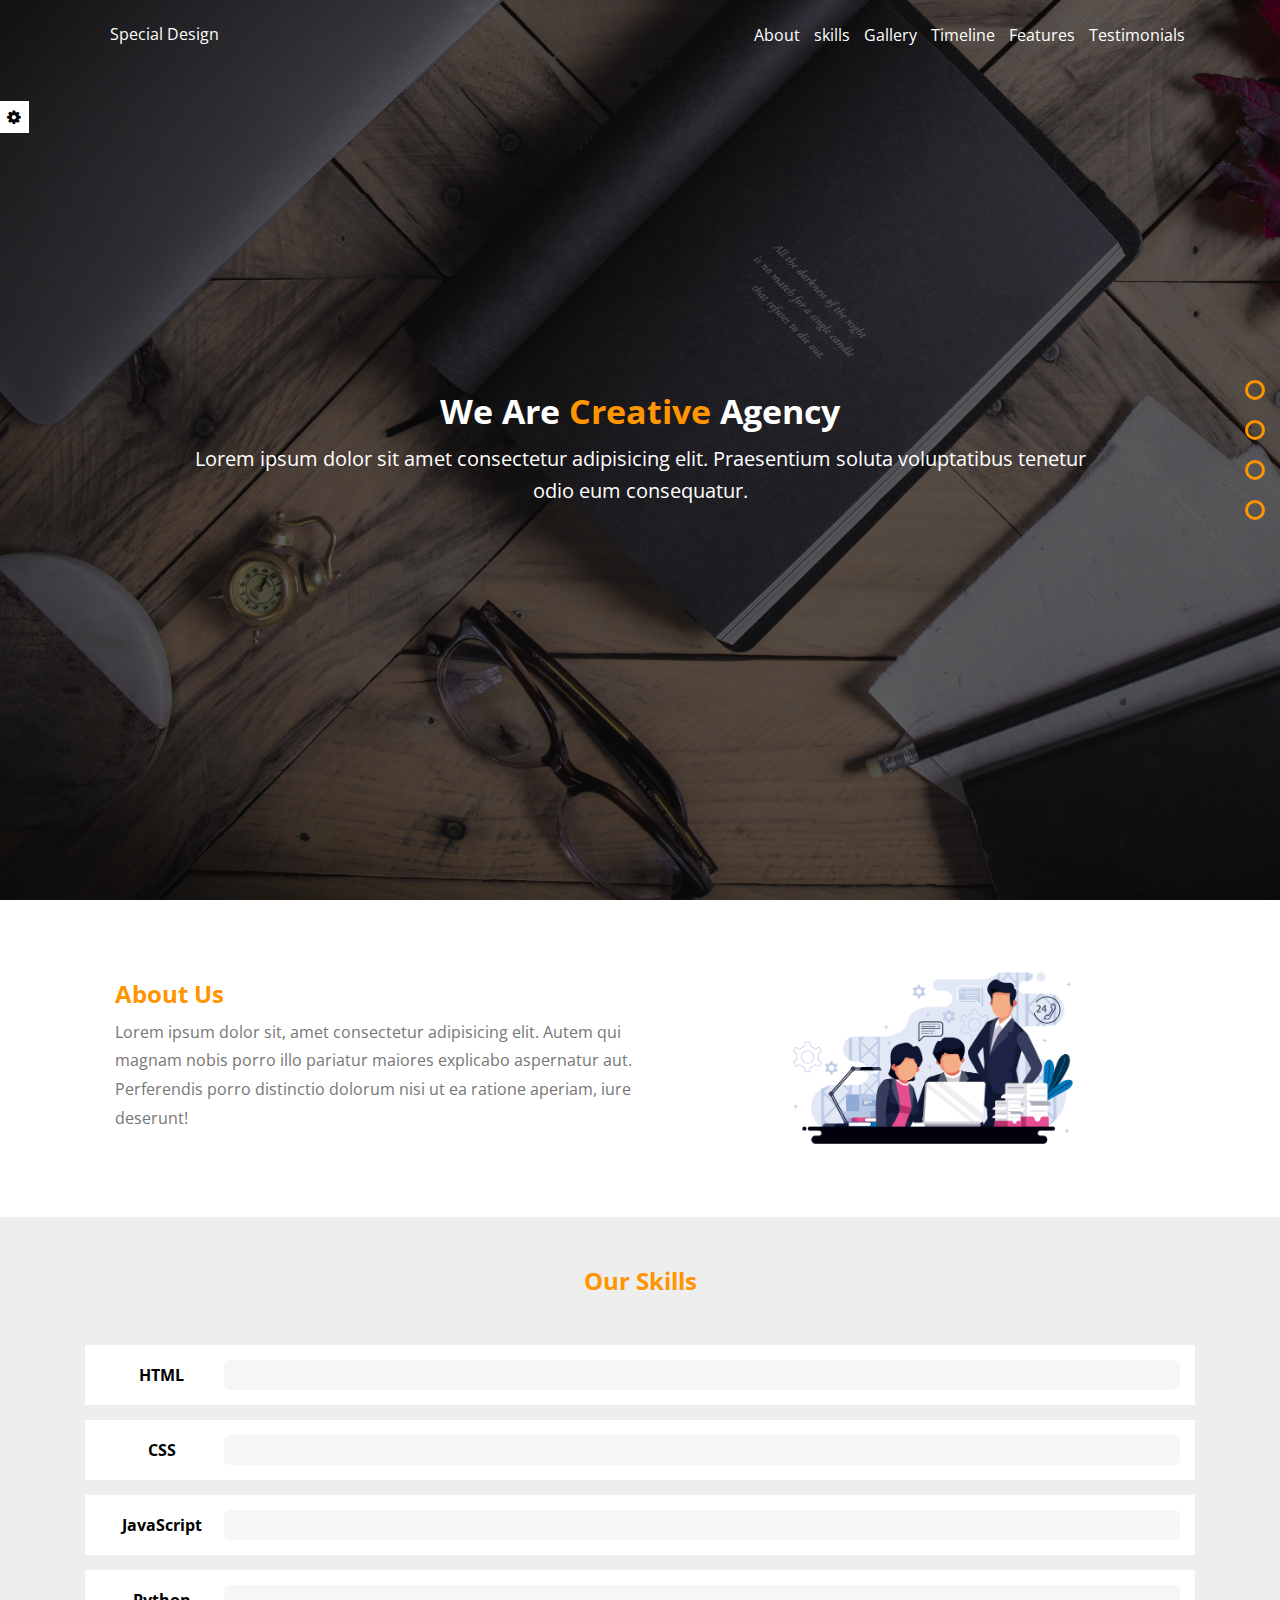
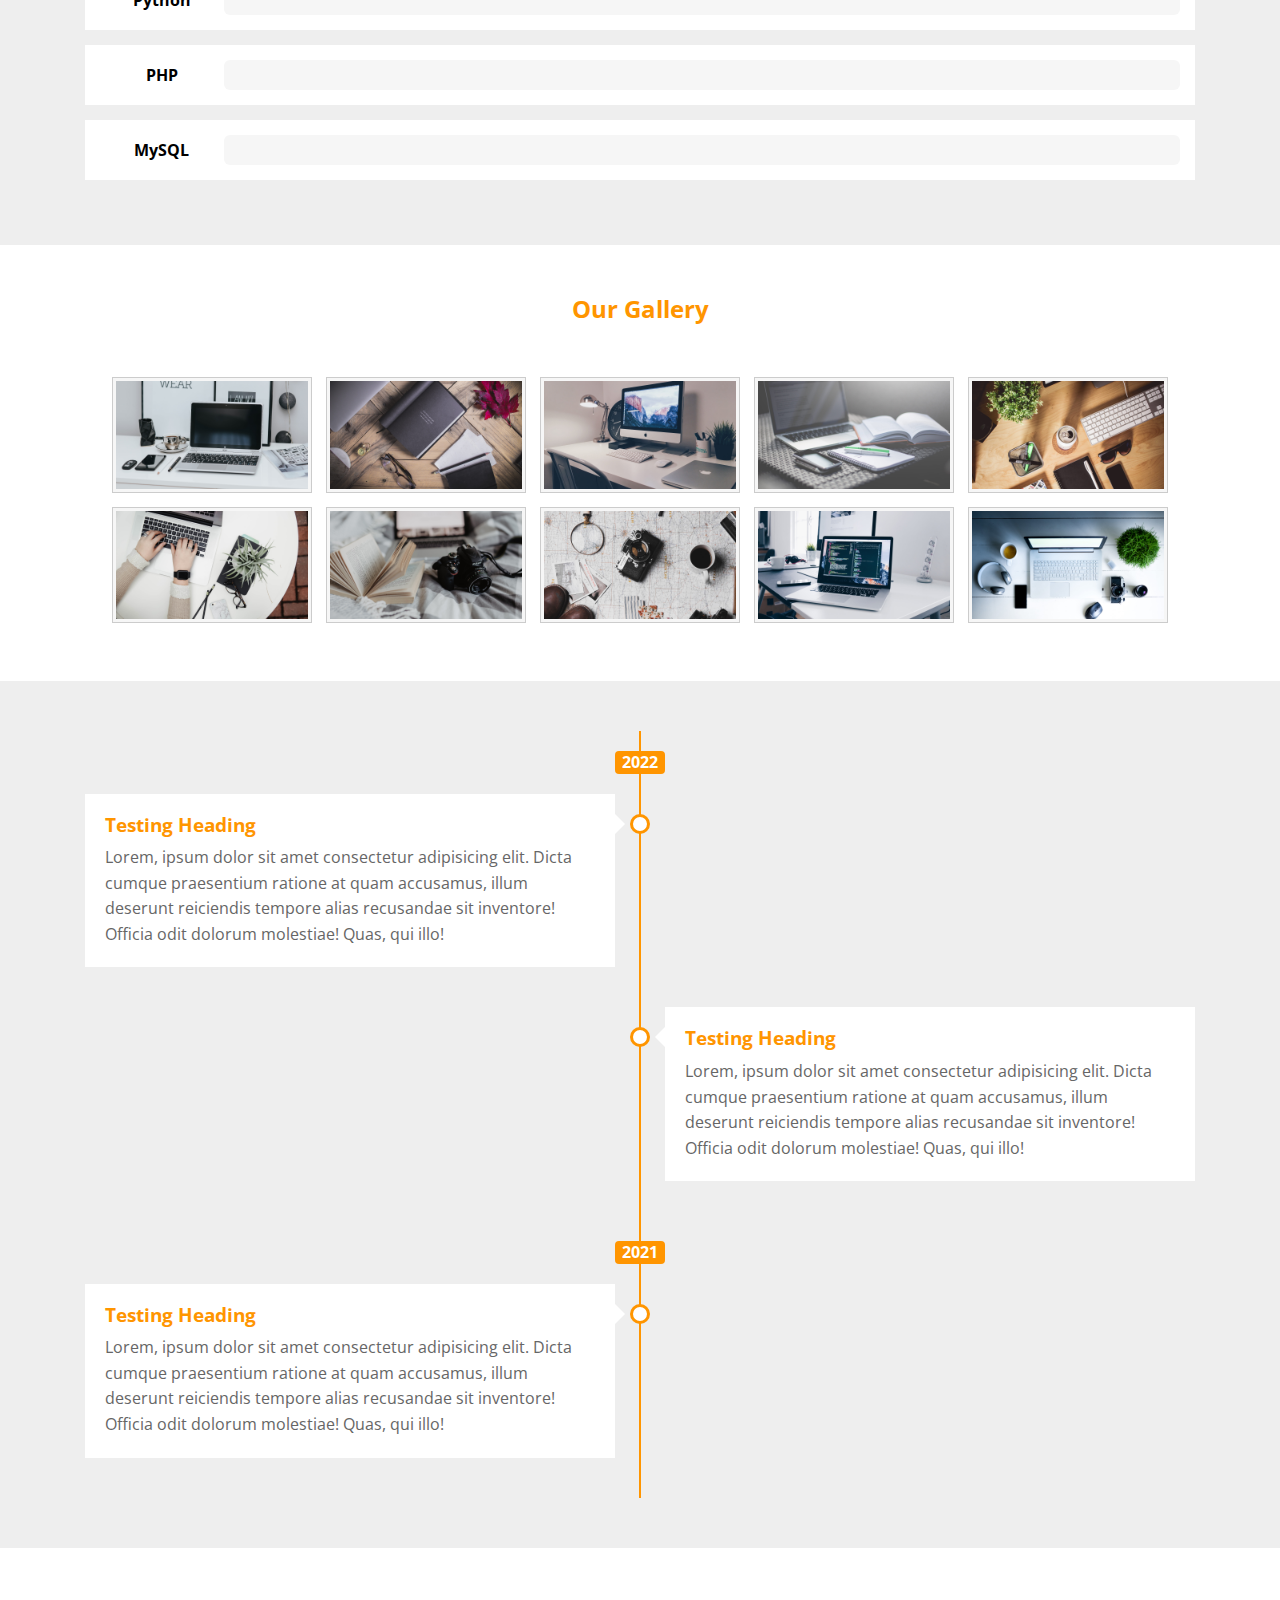
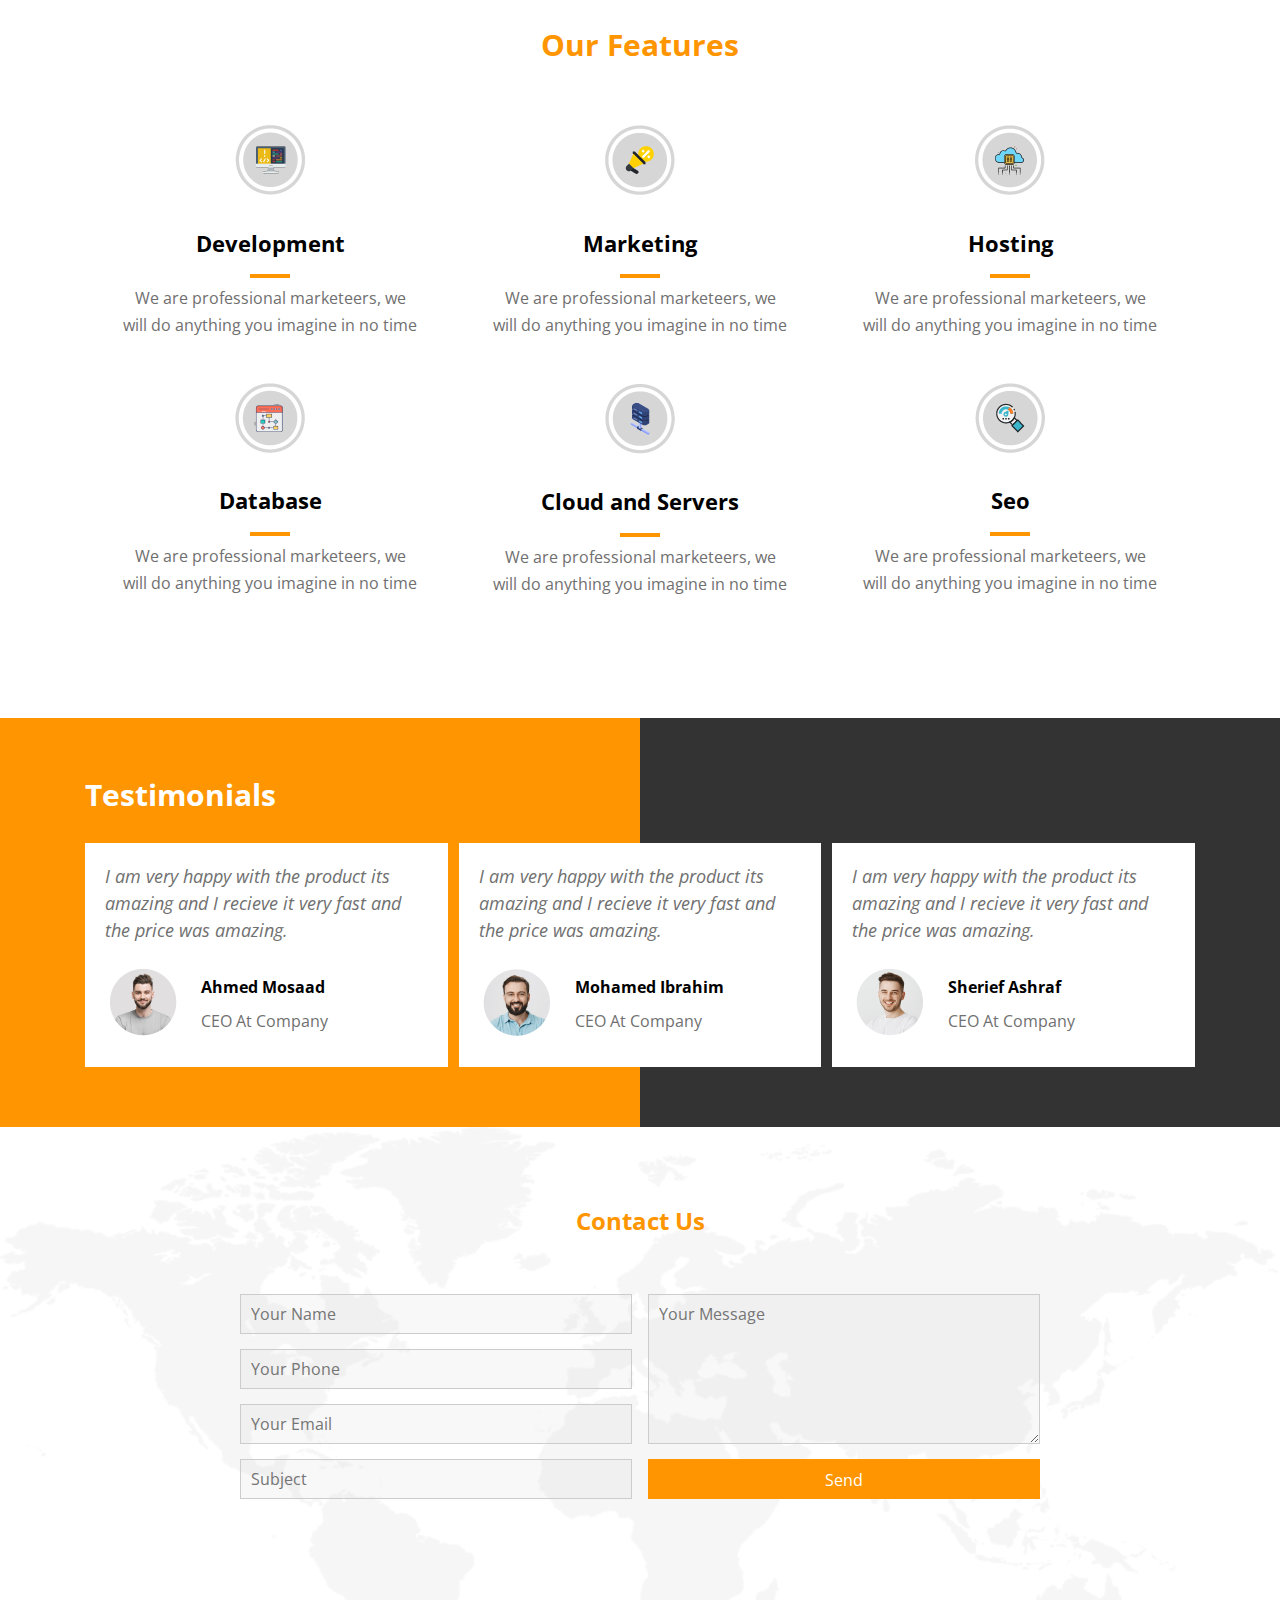
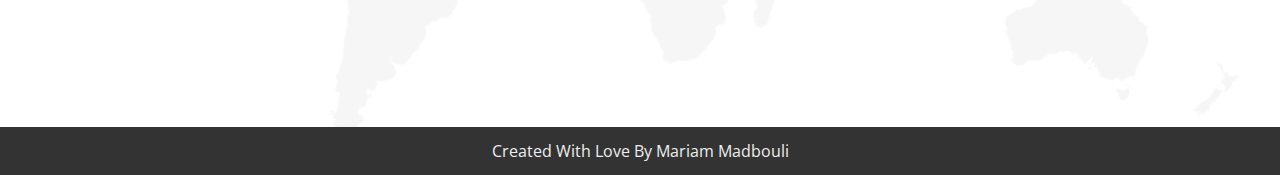
<file: Special_Design_One/index.html>
<!DOCTYPE html>
<html lang="en">
<head>
    <meta charset="UTF-8">
    <meta http-equiv="X-UA-Compatible" content="IE=edge">
    <meta name="viewport" content="width=device-width, initial-scale=1.0">
    <title>Special Design</title>

    <link rel="stylesheet" href="css/font-awesome.min.css">
    <link rel="stylesheet" href="css/master.css">

    <!-- Render All Element Normally -->
    <link rel="stylesheet" href="css/normalize.css">

    
    <!-- Google Fonts -->
    <link rel="preconnect" href="https://fonts.googleapis.com">
    <link rel="preconnect" href="https://fonts.gstatic.com" crossorigin>
    <link rel="stylesheet" href="https://fonts.googleapis.com/css2?family=Open+Sans:wght@300;400;700&display=swap">
</head>
<body>
    
    
    <!-- Start Settings Box -->
    <div class="settings-box">
        <div class="toggle-settings">
            <i class="fa fa-gear icon"></i>
            
        </div>
        
        <div class="settings-container">
            <div class="option-box">
                <h4>Colors</h4>
                <ul class="colors-list">
                    <li data-color="#FF9500"></li>
                    <li data-color="#E91E63"></li>
                    <li data-color="#009688"></li>
                    <li data-color="#03A9F4"></li>
                    <li data-color="#4cAF50"></li>
                </ul>
            </div>
            <div class="option-box">
                <h4>Random Backgrounds</h4>
                <div class="random-backgrounds">
                    <span class="yes active" data-background="yes">Yes</span>
                    <span class="no" data-background="no">No</span>
                </div>
            </div>
            <div class="option-box">
                <h4>Show Bullets</h4>
                <div class="bullets-option">
                    <span class="yes active" data-display="show">Yes</span>
                    <span class="no" data-display="hide">No</span>
                </div>
            </div>
            <button class="reset-options">Reset Options</button>
        </div>

    </div>
    <!-- End Settings Box -->

    <!-- Start Nav Bullets -->
    <div class="nav-bullets">
        <div class="bullet" data-section=".skills">
            <div class="tooltip">Our Skills</div>
        </div>
        <div class="bullet" data-section=".gallery">
            <div class="tooltip">Our Galery</div>
        </div>
        <div class="bullet" data-section=".timeline">
            <div class="tooltip">Timeline</div>
        </div>
        <div class="bullet" data-section=".testimonials">
            <div class="tooltip">Testimonials</div>
        </div>
    </div>
    

    <!-- End Nav Bullets -->

    <!-- Start Landing Page -->
    <div class="landing-page">
        <div class="overlay"></div>
        <div class="container">
            <div class="header-area">
                <div class="logo">Special Design</div>
                <div class="links-container">
                    <ul class="links">
                        <li><a href="#" data-section=".about-us">About</a></li>
                        <li><a href="#" data-section=".skills"> skills</a></li>
                        <li><a href="#" data-section=".gallery"> Gallery</a></li>
                        <li><a href="#" data-section=".timeline"> Timeline</a></li>
                        <li><a href="#" data-section=".features"> Features</a></li>
                        <li><a href="#" data-section=".testimonials"> Testimonials</a></li>
                    </ul>
                    <button class="toggle-menu">
                        <span></span>
                        <span></span>
                        <span></span>
                    </button>
                </div>
            </div>
        </div>
        
        <div class="introduction-text">
            <h1>We Are <span> Creative</span> Agency</h1>
            <p>Lorem ipsum dolor sit amet consectetur adipisicing elit. Praesentium soluta
            voluptatibus tenetur odio eum consequatur.  </p>
        </div>
    </div>


    <!-- End Landing Page -->

    <!-- Start About Us -->
    <div class="container">
        <div class="about-us">
            <div class="info-box">
                <h2>About Us</h2>
                <p>Lorem ipsum dolor sit, amet consectetur adipisicing elit. Autem qui magnam nobis porro illo pariatur maiores explicabo aspernatur aut. Perferendis porro distinctio dolorum nisi ut ea ratione aperiam, iure deserunt!</p>
            </div>
            <div class="image-box">
                <img src="imgs/about-us.png" alt="">
            </div>
        </div>
    </div>

    <!-- End About Us -->


    <!-- Start Our Skills -->
    <div class="skills">
        <div class="container">
            <h2>Our Skills</h2>
            <div class="skill-box">
                <div class="skill-name">HTML</div>
                <div class="skill-progress">
                    <span data-progress="80%"></span>
                </div>
            </div>

            <div class="skill-box">
                <div class="skill-name">CSS</div>
                <div class="skill-progress">
                    <span data-progress="70%"></span>
                </div>
            </div>

            <div class="skill-box">
                <div class="skill-name">JavaScript</div>
                <div class="skill-progress">
                    <span data-progress="90%"></span>
                </div>
            </div>

            <div class="skill-box">
                <div class="skill-name">Python</div>
                <div class="skill-progress">
                    <span data-progress="80%"></span>
                </div>
            </div>

            <div class="skill-box">
                <div class="skill-name">PHP</div>
                <div class="skill-progress">
                    <span data-progress="90%"></span>
                </div>
            </div>

            <div class="skill-box">
                <div class="skill-name">MySQL</div>
                <div class="skill-progress">
                    <span data-progress="70%"></span>
                </div>
            </div>

        </div>
    </div>


    <!-- End Our Skills -->

    <!-- Start Gallery -->
    <div class="gallery">
        <div class="container">
            <h2>Our Gallery</h2>
            <div class="images-box">
                <img src="imgs/01.jpg" alt="Image One">
                <img src="imgs/02.jpg" alt="Image Two">
                <img src="imgs/03.jpg" alt="Image Three">
                <img src="imgs/04.jpg" alt="Image Four">
                <img src="imgs/05.jpg" alt="Image Five">
                <img src="imgs/06.jpg" alt="">
                <img src="imgs/07.jpg" alt="">
                <img src="imgs/08.jpg" alt="">
                <img src="imgs/09.jpg" alt="">
                <img src="imgs/10.jpg" alt="">
            </div>
        </div>
    </div>
    <!-- End Gallery -->

    <!-- Start TimeLine -->
    <div class="timeline">
        <div class="container">
            <div class="timeline-content">

                <div class="year">2022</div>

                <div class="left">
                    <div class="content">
                        <h3>Testing Heading</h3>
                        <p>Lorem, ipsum dolor sit amet consectetur adipisicing elit. Dicta cumque praesentium ratione at quam accusamus, illum deserunt reiciendis tempore alias recusandae sit inventore! Officia odit dolorum molestiae! Quas, qui illo!</p>
                    </div>
                </div>
                <div class="clearfix"></div>
                <div class="right">
                    <div class="content">
                        <h3>Testing Heading</h3>
                        <p>Lorem, ipsum dolor sit amet consectetur adipisicing elit. Dicta cumque praesentium ratione at quam accusamus,
                            illum deserunt reiciendis tempore alias recusandae sit inventore! Officia odit dolorum molestiae! Quas, qui
                            illo!</p>
                    </div>
                </div>
                <div class="clearfix"></div>

                <div class="year">2021</div>
                <div class="left">
                    <div class="content">
                        <h3>Testing Heading</h3>
                        <p>Lorem, ipsum dolor sit amet consectetur adipisicing elit. Dicta cumque praesentium ratione at quam accusamus,
                            illum deserunt reiciendis tempore alias recusandae sit inventore! Officia odit dolorum molestiae! Quas, qui
                            illo!</p>
                    </div>
                </div>
                <div class="clearfix"></div>

            </div>
        </div>
    </div>
    
    <!-- End TimeLine -->

    <!-- Start Feauters -->
    <div class="features">
        <h2>Our Features</h2>
        <div class="container">
            <div class="feat-box">
                <img src="imgs/icon-dev.png" alt="">
                <h4>Development</h4>
                <p>We are professional marketeers, we will do anything you imagine in no time</p>
            </div>

            <div class="feat-box">
                <img src="imgs/icon-mar.png " alt="">
                <h4>Marketing</h4>
                <p>We are professional marketeers, we will do anything you imagine in no time</p>
            </div>

            <div class="feat-box">
                <img src="imgs/icon-hos.png " alt="">
                <h4>Hosting</h4>
                <p>We are professional marketeers, we will do anything you imagine in no time</p>
            </div>

            <div class="feat-box">
                <img src="imgs/icon-da.png " alt="">
                <h4>Database</h4>
                <p>We are professional marketeers, we will do anything you imagine in no time</p>
            </div>

            <div class="feat-box">
                <img src="imgs/icon-clo.png " alt="">
                <h4>Cloud and Servers</h4>
                <p>We are professional marketeers, we will do anything you imagine in no time</p>
            </div>

            <div class="feat-box">
                <img src="imgs/icon-seo.png " alt="">
                <h4>Seo</h4>
                <p>We are professional marketeers, we will do anything you imagine in no time</p>
            </div>
            <div class="clearfix"></div>
        </div>
    </div>

    <!-- End Feauters -->

    <!-- Start Testimonials -->
    <div class="testimonials">
        <div class="container">
            <h2>Testimonials</h2>
            <div class="ts-box">
                <p>I am very happy with the product its amazing and I recieve it very fast and the price was amazing.</p>
                <div class="person-info">
                    <img src="imgs/per1.png" alt="">
                    <h4>Ahmed Mosaad</h4>
                    <p>CEO At Company</p>
                </div>
            </div>
            <div class="ts-box">
                <p>I am very happy with the product its amazing and I recieve it very fast and the price was amazing.</p>
                <div class="person-info">
                    <img src="imgs/per3.png" alt="">
                    <h4>Mohamed Ibrahim</h4>
                    <p>CEO At Company</p>
                </div>
            </div>
            <div class="ts-box">
                <p>I am very happy with the product its amazing and I recieve it very fast and the price was amazing.</p>
                <div class="person-info">
                    <img src="imgs/per2.png" alt="">
                    <h4>Sherief Ashraf</h4>
                    <p>CEO At Company</p>
                </div>
            </div>
        </div>
        <div class="clearfix"></div>
    </div>
        

    <!-- End Testimonials -->


    <!-- Start Contact Us -->
    <div class="contact">
        <div class="overlay"></div>
        <div class="container">
            <h2>Contact Us</h2>
            <form action="">
                <div class="left">
                    <input type="text" placeholder="Your Name" name="username">
                    <input type="text" placeholder="Your Phone" name="phone">
                    <input type="email" placeholder="Your Email" name="email">
                    <input type="text" placeholder="Subject" name="subject">
                </div>
                <div class="right">
                    <textarea name="message" placeholder="Your Message"></textarea>
                    <input type="submit" value="Send">
                </div>
            </form>
            

        </div>
    </div>


    <!-- End Contact Us -->

    <!-- Start Footer -->
    <div class="footer">Created With Love By Mariam Madbouli</div>
    <!-- End Footer -->


    <script src="js/master.js"></script>
</body>
</html>
</file>
<file: Special_Design_One/css/master.css>
:root {
    --main-color: #FF9500;
}

* {
    box-sizing: border-box;  
}
body{
    font-family: 'Open Sans', sans-serif;
}

.container{
    width: 1170px;
    padding-left: 15px;
    padding-right: 15px;
    margin: auto;
}
/* Start Settings Box */

.settings-box {
    position: fixed;
    left: -220px;
    top: 0;
    background-color: #fff;
    width: 220px;
    z-index: 10000;
    min-height: 100vh;
    transition: .3s;
    border: 1px solid #EEE;
}


.settings-box.open{
    left: 0;
}

.settings-box .toggle-settings {
    position: absolute;
    right: -30px;
    top: 100px;
    background-color: #fff;
    text-align: center;
    cursor: pointer;
}


.settings-box .toggle-settings .icon{
    padding: 8px 0;
    width: 30px;
}

.settings-box .option-box {
    padding: 20px;
    text-align: center;
    background-color: #eee;
    margin: 10px; 
}

.settings-box .option-box h4{
    margin: 0;
    color: #666;
    font-size: 14px;
    padding-bottom: 10px;
    text-align: center;
}
.settings-box .option-box .colors-list{
    list-style: none;
    text-align: center;
    padding: 0;
    margin: 10px 0 0;
}
.settings-box .option-box .colors-list li{
    width: 23px;
    height: 23px;
    background-color: #333;
    border-radius: 50%;
    cursor: pointer;
    display: inline-block;
    border: 2px solid #eee;
}

.settings-box .option-box .colors-list li.active{
    border-color: #fff;
}
.settings-box .option-box .colors-list li:first-child {
    background-color: #FF9500;
}
.settings-box .option-box .colors-list li:nth-child(2) {
    background-color:  #E91E63;
}
.settings-box .option-box .colors-list li:nth-child(3) {
    background-color:  #009688;
}
.settings-box .option-box .colors-list li:nth-child(4) {
    background-color:  #03A9F4;
}
.settings-box .option-box .colors-list li:nth-child(5) {
    background-color:  #4cAF50;
}

.settings-box  .option-box  .yes,
.settings-box .option-box  .no {
    width: 60px;
    background-color: var(--main-color);
    color: #fff;
    margin-top: 10px;
    display: inline-block;
    font-size: 12px;
    padding: 4px 10px;
    font-weight: bold;
    border-radius: 4px;
    opacity: .5;
    cursor: pointer;
}
.settings-box .option-box  span.active {
    opacity: 1;
}



.settings-box .reset-options {
    background-color: #f44336;
    border: none;
    width: 178px;
    margin: 10px auto;
    display: block;
    color: #fff;
    font-weight: bold;
    padding: 10px;
    border-radius: 4px;
    cursor: pointer;
}
/* End Settings Box */

/* Start Nav Bullets */
.nav-bullets {
    position:fixed;
    right: 0;
    top: 50%;
    transform: translateY(-50%);
    width: 50px;
    z-index: 1000; 
}
.nav-bullets .bullet {
    width: 20px;
    height: 20px;
    border: 3px solid var(--main-color);
    margin: 20px auto;
    border-radius:50%;
    cursor: pointer;
    position: relative;
}
.nav-bullets .bullet:hover .tooltip {
    display: block;
}
.nav-bullets .bullet .tooltip {
    background-color: var(--main-color);
    width: 120px;
    color: #fff;
    padding: 8px 10px;
    position: absolute;
    right: 32px;
    top: -10px;
    text-align: center;
    cursor: default;
    pointer-events: none;   
    display: none;
}

.nav-bullets .bullet .tooltip::before {
    content: '';
    border-style: solid;
    border-width: 10px;
    border-color: transparent transparent transparent var(--main-color);
    height: 0;
    width: 0;
    position: absolute;
    right: -20px;
    top: 50%;
    transform: translateY(-50%);
}
/* End Nav Bullets */

/* Start Landing Page */
.landing-page {
    min-height: 100vh;
    background-image: url('../imgs/02.jpg');
    background-size: cover;
}
.landing-page .overlay {
    background-color: rgba(0, 0, 0, .6);
    position: absolute;
    width: 100%;
    height: 100%;
    left: 0;
    top: 0;
    z-index: 1;
}
.landing-page .container {
    position:relative;
    z-index: 1000;
}
.header-area {
    position: relative;
    z-index: 2;
    color: #fff;
    display: flex;
    padding: 10px;
}
.header-area .logo {
    width: 300px;
    padding: 15px;
}
.header-area .links {
    list-style: none;
    padding-left: 0;
}

.header-area .links li {
    display: inline-block;
    margin-left: 10px;
}

.header-area .links li a {
    color: #fff;
    text-decoration: none;
    transition:.3s;
}

.header-area .links-container{
    width: 100%;
    text-align: right;

}

.header-area .links li a:hover,
.header-area .links li a.active {
    color: var(--main-color);
}

.header-area .toggle-menu {
    background: none;
    border: none;
    width: 40px;
    cursor: pointer;
    margin-top: 15px;
    display: none;
    position: relative;
}
.header-area .toggle-menu.menu-active::before {
    content: '';
    border-width: 10px;
    border-style: solid;
    border-color: transparent transparent #fff transparent; 
    position: absolute;
    bottom: -15px;
    left: 10px;
}
.header-area .toggle-menu:focus {
    outline: none;
}

.header-area .toggle-menu span{
    display: block;
    background-color: #fff;
    height: 4px;
    margin-bottom: 4px;
}

.introduction-text {
    position: absolute;
    left: 50%;
    top: 50%;
    transform: translate(-50%,-50%);
    z-index: 2;
    color: #fff;
    text-align: center;
    width: 70%;
}

.introduction-text h1 {
    font-size: 34px;
    margin: 0 0 12px;
}

@media (max-width: 575px) {
    .introduction-text h1 {
        font-size: 26;
    }
}
    

.introduction-text h1 span {
    color: var(--main-color);
}
.introduction-text p {
    line-height: 1.6;
    font-size: 20px;
    margin: 0;
}

@media (max-width:991px) {
    .header-area .links{
        display: none;
    }
    .header-area .links.open{
        background-color: #fff;
        padding: 10px;
        display: block;
        position: absolute;
        left: 0;
        top: 50px;
        width: 100%;
        border-radius: 4px;
    }
    .header-area .links.open li {
        display: block;
        margin: 10px;
    }
    .header-area .links.open li a{
        color: var(--main-color);
        font-weight: bold;
    }
    .header-area .toggle-menu{
        display: inline-block;
    }
}

/* End Landing Page */

/* Start About Us */
.about-us {
    padding-top: 50px;
    padding-bottom: 50px;
    display: flex;
}


@media (max-width: 767px) {
    .about-us {
        display: block;
        text-align: center;
    }
}

.about-us .info-box {
    flex: 1;
    padding: 30px; 
}

@media (max-width: 767px) {
    .about-us .info-box {
        padding: 0;
    }
}

.about-us .info-box h2 {
    font-weight: bold;
    font-size: 30 px;
    color: var(--main-color);
    margin: 0 0 10px;
}

.about-us .info-box p {
    line-height: 1.8;
    color: #767676;
    margin: 0;
}

.about-us .image-box {
    flex: 1;
    text-align: center;
}

.about-us .image-box img {
    margin: 10px;
    padding: 10px;
    width: 300px;
}

/*  End About Us */


/*  Start Skills */
.skills {
    padding-top: 50px;
    padding-bottom: 50px;
    background-color: #eee;
}

.skills h2 {
    font-weight: bold;
    font-size: 30 px;
    color: var(--main-color);
    margin: 0 0 50px;
    text-align: center;
}
.skills .skill-box {
    background-color: #fff;
    display: flex;
    padding: 15px;
    margin-bottom: 15px;
}
@media (max-width: 767px) {
    .skills .skill-box {
        display: block;
    }
}
.skills .skill-box .skill-name{
    font-weight: bold;
    width: 140px;
    text-align: center;
    line-height: 30px;
}
@media (max-width: 767px) {
    .skills .skill-box .skill-name {
        width: 100%;
        margin-bottom: 15px;
    }
}
.skills .skill-box .skill-progress{
    height: 30px;
    width: 100%;
    background-color: #f6f6f6;
    border-radius:6px;
    position: relative;
    overflow: hidden;
}
.skills .skill-box .skill-progress span{
    position:  absolute;
    left: 0;
    top: 0;
    width: 0;
    height: 100%;
    background-color: var(--main-color);
    transition: all .5s;
}

/*  End Skills */

/*  Start Gallery */
.gallery {
    padding-top: 50px;
    padding-bottom: 50px;
    text-align: center;
}
.gallery h2 {
    font-weight: bold;
    font-size: 30 px;
    color: var(--main-color);
    margin: 0 0 50px;
    text-align: center;
}

.gallery .images-box {
    text-align: center;
}

.gallery .images-box img {
    width: 200px;
    padding: 3px;
    background-color: #f6f6f6;
    border: 1px solid #ccc;
    margin: 5px;
    cursor: pointer;
}

.popup-overlay {
    position: fixed;
    background-color: rgba(0, 0, 0, .7);
    left: 0;
    top: 0;
    width: 100%;
    height: 100%;
    z-index: 1000;
}

.popup-box {
    position: fixed;
    left: 50%;
    top: 50%;
    transform: translate(-50%,-50%);
    background-color: #fff;
    border: 1px slid #ccc;
    padding: 20px;
    z-index: 1001;
}

.popup-box h3 {
    font-weight: bold;
    text-align: center;
    margin: 0 0 20px;
    color: var(--main-color);
}

.popup-box img {
    max-width: 100%;
}

.close-button {
    position: absolute;
    top: -15px;
    right: -15px;
    background-color: var(--main-color);
    width: 40px;
    height: 40px;
    line-height: 40px;
    text-align: center;
    font-size: 20px;
    color: #fff;
    cursor: pointer;
    font-weight: bold;
    font-family: Arial, Tahoma;
    border-radius:50%;
}
/*  End Gallery */

/* Start Timeline */
.timeline{
    padding-top: 50px;
    padding-bottom: 50px;
    background-color: #eee;
}
.timeline .timeline-content {
    position: relative;
    overflow: hidden;
}
.timeline .timeline-content::before {
    content:'';
    width: 2px;
    height: 100%;
    background-color: var(--main-color);
    position: absolute;
    left: 50%;
    margin-left: -1px;
    top: 0;
}
.timeline .timeline-content .year {
    margin: 20px auto;
    width: 50px;
    background-color: var(--main-color);
    position: relative;
    z-index: 2;
    border-radius: 4px;
    text-align: center;
    color: #fff;
    padding: 2px 5px;
    font-weight: bold;
}

.timeline .timeline-content .left,
.timeline .timeline-content .right{
    width: calc(50% - 25px);
    margin-bottom: 40px;
    position: relative;
}

@media (max-width: 767px) {
    .timeline .timeline-content .left,
    .timeline .timeline-content .right {
        width: 100%;
        margin-bottom: 20px;
    }
    .timeline .timeline-content .left::before,
    .timeline .timeline-content .right::before {
        display: none;
    }
    .timeline .timeline-content .left .content::before,
    .timeline .timeline-content .right .content::before {
        display: none;
    }
}
.timeline .timeline-content .left{
    float: left;
}
.timeline .timeline-content .left::before{
    right: -35px;
}
.timeline .timeline-content .right{
    float: right;
}
.timeline .timeline-content .right::before{
    left: -35px;
}
.timeline .timeline-content .left::before,
.timeline .timeline-content .right::before{
    content: '';
    width: 14px;
    height: 14px;
    background-color: #fff;
    border: 3px solid var(--main-color);
    position: absolute;
    border-radius: 50%;
    top: 20px;
}

.timeline .timeline-content .content{
    padding: 20px;
    background-color: #fff;
}
.timeline .timeline-content .content h3 {
    font-weight: bold;
    color: var(--main-color);
    margin: 0 0 10px;
}
.timeline .timeline-content .content p {
    color: #666;
    margin: 0;
    line-height: 1.6;
}
.clearfix{
    clear: both;
}
.timeline .timeline-content .left .content::before{
    content:'';
    border-style: solid;
    border-width: 10px;
    border-color: transparent transparent transparent #fff;
    height: 0;
    width: 0;
    position: absolute;
    right: -20px;
    top: 20px;
}
.timeline .timeline-content .right .content::before{
    content:'';
    border-style: solid;
    border-width: 10px;
    border-color: transparent #fff transparent transparent ;
    height: 0;
    width: 0;
    position: absolute;
    left: -20px;
    top: 20px;
}
/* End Timeline */

/* Start Features */
.features {
    padding-top: 80px;
    padding-bottom: 80px;
}

.features h2 {
    font-weight: bold;
    font-size: 30px;
    color: var(--main-color);
    margin: 0 0 60px;
    text-align: center;
}

.features .feat-box {
    width: calc(100% / 3);
    float: left;
    text-align: center;
    margin-bottom: 40px;
}

@media (max-width: 991px) {
    .features .feat-box {
        width: calc(100% / 2);
    }
}
@media (max-width: 575px) {
    .features .feat-box {
        width:  100% ;
    }
}
.features .feat-box img {
    width: 100;
}

.features .feat-box h4 {
    font-size: 22px;
    margin: 15 0 40px;
    position: relative;
}

.features .feat-box h4::before {
    content: '';
    width: 40px;
    height: 4px;
    background-color: var(--main-color);
    position: absolute;
    left: 50%;
    margin-left: -20px;
    bottom: -22px;
}
.features .feat-box p {
    width: 80%;
    margin: 0 auto;
    line-height: 1.7;
    color: #706f6f;
}
/* End Features */

/* Start Testimonials */
.testimonials {
    position: relative;
    padding-top: 60px;
    padding-bottom: 60px;
}

.testimonials::before {
    content: '';
    width: 50%;
    position: absolute;
    left: 0;
    top: 0;
    background-color: var(--main-color);
    height: 100%;
}

.testimonials:after {
    content: '';
    width: 50%;
    position: absolute;
    right: 0;
    top: 0;
    background-color: #333;
    height: 100%;
    
}

.testimonials h2 {
    font-weight: bold;
    font-size: 30px;
    color: #fff;
    margin: 0 0 30px;
    text-align: left;
    position:relative;
    z-index: 2;
}
@media (max-width: 767px) {
    .testimonials h2 {
        text-align: center;
    }
}
.testimonials .ts-box {
    position:relative;
    z-index: 2;
    width: calc(98% / 3);
    float: left;
    background-color: #fff;
    padding: 20px;
}
@media (max-width: 767px) {
    .testimonials .ts-box {
        width: 100%;
        float: none;
        margin-bottom: 10px;
    }
}
.testimonials .ts-box:not(:last-of-type) {
    margin-right: 1%;
}

.testimonials .ts-box > p {
    margin: 0 0 20px;
    line-height: 1.5;
    font-size: 18px;
    color: #707070;
    font-style: italic;
}

.testimonials .ts-box .person-info {
    overflow: hidden;
}
@media (max-width: 991px) {
    .testimonials .ts-box .person-info {
        text-align: center;
        overflow: visible;
    }
}
.testimonials .ts-box .person-info img {
    float: left;
    border-radius: 50%;
    margin-right: 20px;
}
@media (max-width: 991px) {
    .testimonials .ts-box .person-info img {
        float: none;
        margin-right: 0;
    }
}
.testimonials .ts-box .person-info h4 {
    margin: 14px 0 10px;
}
.testimonials .ts-box .person-info p {
    color: #707070;
}
/* End Testimonials */

/* Start Contact Us */
.contact {
    min-height: 600px;
    background-image: url('../imgs/map.png');
    background-size: cover;
    padding-top: 80px;
    padding-bottom: 80px;
    position:relative;
}

.contact .overlay {
    position: absolute;
    left: 0;
    top: 0;
    height: 100%;
    width: 100%;
    background-color: rgb(255 255 255 / 60%);
}
.contact .container {
    position: relative;
    z-index: 2;
}
.contact h2 {
    font-weight: bold;
    font-size: 30 px;
    color: var(--main-color);
    margin: 0 0 60px;
    text-align: center;
}
.contact form {
    overflow: hidden;
    max-width: 800px;
    margin: auto;
}
.contact form .left {
    float: left;
    width: 49%;
}
.contact form .right {
    float: right;
    width: 49%;
}
@media(max-width: 767px) {
    .contact form .left,
    .contact form .right {
        float: none;
        width: 100%;
    }
}
.contact form input:not([type="submit"]),
.contact form textarea {
    display: block;
    width: 100%;
    padding: 10px;
    margin-bottom: 15px;
    border: 1px solid #ccc;
    background-color: rgb(218, 218, 218, 0.19);
}
.contact form input:not([type="submit"]):focus,
.contact form textarea:focus {
    outline: 1px solid var(--main-color);
}
.contact form input{
    height: 40px;
}
.contact form textarea {
    height: 150px;
}
.contact form input[type="submit"] {
    padding: 10px;
    width: 100%;
    border-color: transparent;
    background-color: var(--main-color);
    color: #fff;
    cursor: pointer;
}
.contact form textarea:focus::webkit-input-placeholder,
.contact form input:not([type="submit"]):focus::webkit-input-placeholder {
    opacity: 0;
    transition: .3s;
}
.contact form textarea:focus:-ms-input-placeholder,
.contact form input:not([type="submit"]):focus::-ms-input-placeholder {
    opacity: 0;
    transition: .3s;
}
.contact form textarea:focus::placeholder,
.contact form input:not([type="submit"]):focus::placeholder {
    opacity: 0;
    transition: .3s;
}
/* End Contact Us */

/* Start Footer */
.footer{
    background-color: #333;
    color: #eee;
    padding: 15px;
    text-align: center;
}
/* End Footer */

/*  Start Grid System */

@media(min-width: 576px) {    /* Small Devices => Landscape Phones */
    .container{
        max-width: 540px;   
    }
}

@media(min-width: 768px) {    /* Medium Devices => Tablets */
    .container{
        max-width: 720px;   
    }
}

@media(min-width: 992px) {    /*  Desktops */
    .container{
        max-width: 960px;   
    }
}

@media(min-width: 1200px) {    /*  Large Screens */
    .container{
        max-width: 1140px;   
    }
}
/*  End Grid System */
</file>
